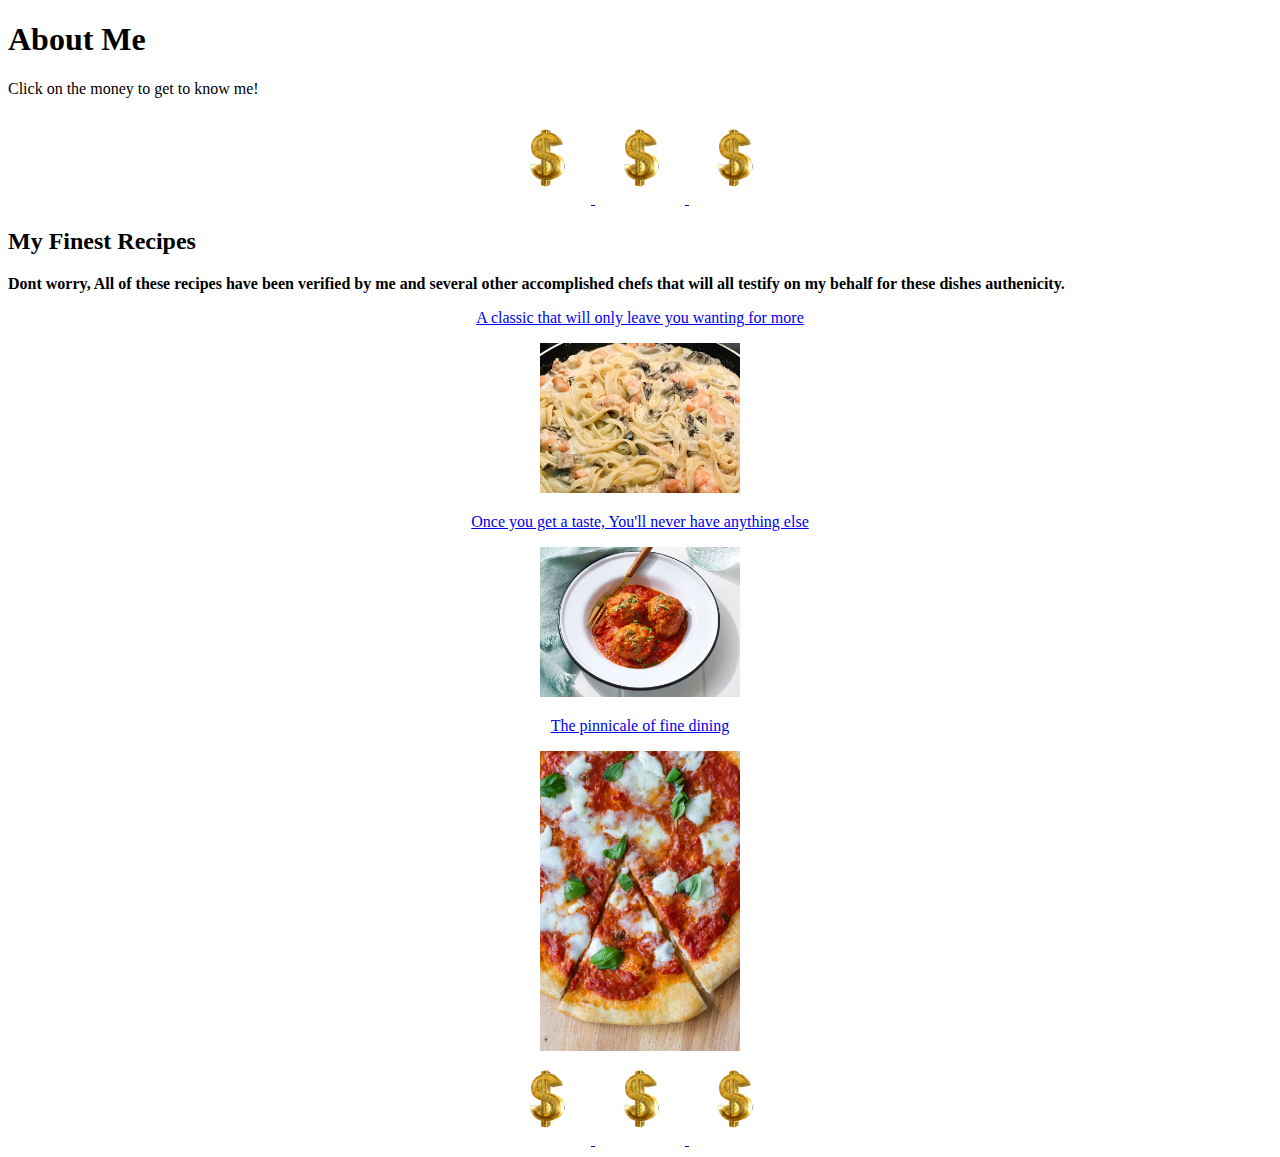
<file: index.html>
<!DOCTYPE html>
<html lang="en">
<head>
    <meta charset="UTF-8">
    <meta name="viewport" content="width=device-width, initial-scale=1.0">
    <title>Fine Italian Cuisine</title>
    <link rel="stylesheet" href="style.css">
</head>
<body>
    
    <h1>About Me</h1>
    <p>Click on the money to get to know me!</p>
    <div class="center">
        <a href="./about.html">
            <img src="./img/green.gif"alt="cash money" width="90">
        </a>
        <a href="./about.html">
            <img src="./img/green.gif"alt="cash money" width="90">
        </a>
        <a href="./about.html">
            <img src="./img/green.gif"alt="cash money" width="90">
        </a>
    </div>
    
    <h2>My Finest Recipes</h2>  
    <p class="start-text"><strong>Dont worry, All of these recipes have been verified by me and several other accomplished chefs that will all testify on my behalf for these dishes authenicity.</strong></p>
    <div class="center">
        <div clas="border">
            <a href="recipes/pasta.html" class="food">A classic that will only leave you wanting for more</a></li>
            <p></p>
                    <a href="recipes/pasta.html">
                        <img src="./img/pasta.jpg" alt="Alfredo Shrimp Pasta" width="200">
                    </a>
                </div>
            <p></p>
            <a href="recipes/meatball.html">Once you get a taste, You'll never have anything else</a></li>
            <p></p>
                    <a href="recipes/meatball.html">
                        <img src="./img/meatball.jpg"alt="Chef John's Italian Meatballs" width="200">
                    </a>
            <p></p>
            <a href="recipes/pizza.html">The pinnicale of fine dining</a></li>
            <p></p> 
                    <a href="recipes/pizza.html">
                        <img src="./img/pizza.jpg"alt="Italian Style Pizza" width="200">
                    </a>
        </div>
    </div>
    <div class="center">
        <a href="https://www.youtube.com/watch?v=fanfk_d8S5E">
            <img src="./img/green.gif"alt="cash money" width="90">
        </a>
        <a href="https://www.youtube.com/watch?v=fanfk_d8S5E">
            <img src="./img/green.gif"alt="cash money" width="90">
        </a>
        <a href="https://www.youtube.com/watch?v=fanfk_d8S5E">
            <img src="./img/green.gif"alt="cash money" width="90">
        </a>
    </div>
</body>
</html>
</file>
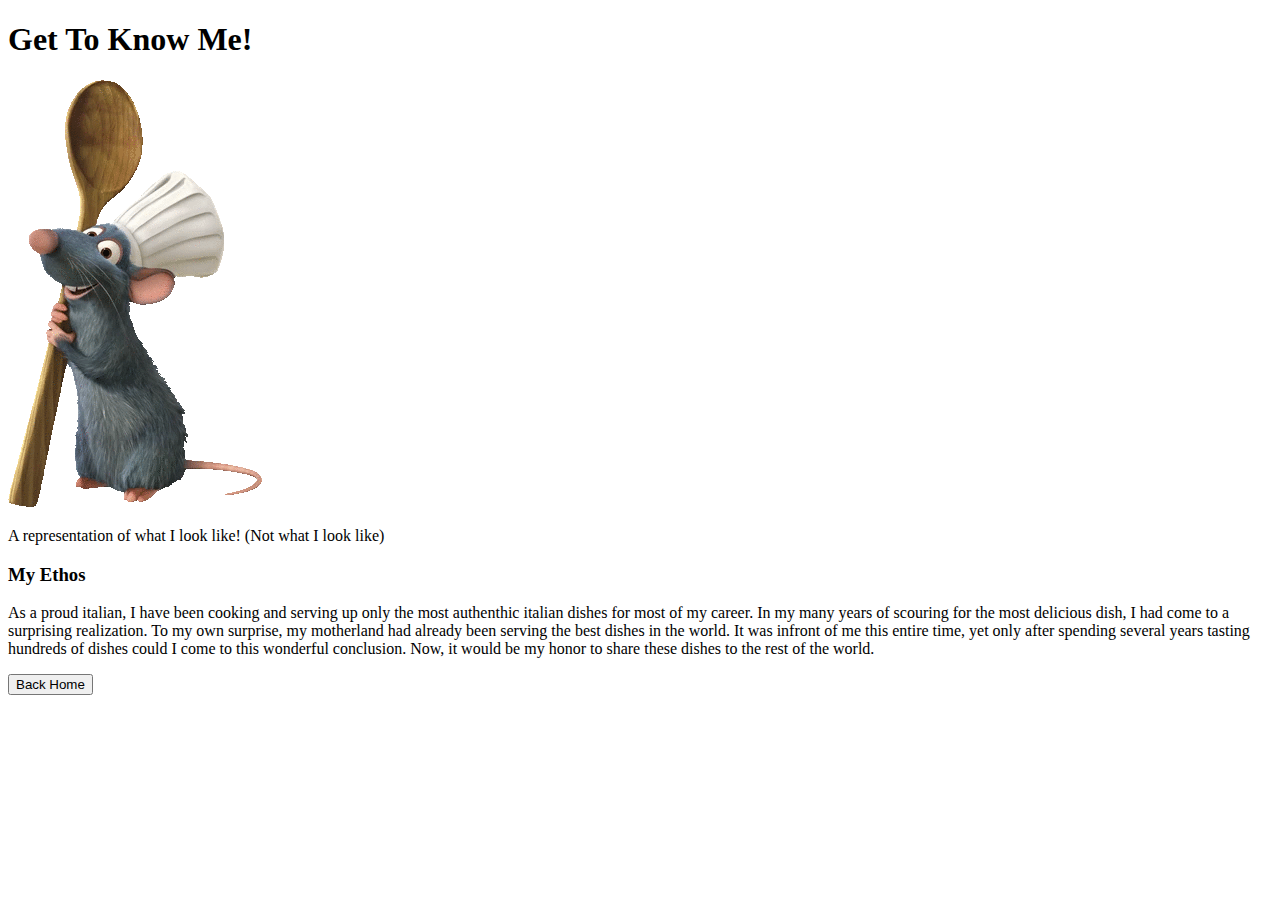
<file: about.html>
<!DOCTYPE html>
<html lang="en">
<head>
    <meta charset="UTF-8">
    <meta name="viewport" content="width=device-width, initial-scale=1.0">
    <title>Know Me!</title>
</head>
<body>
    <h1> Get To Know Me! </h1>
    <img src="./img/selfie.gif"alt="Chef Remy">
    <p>A representation of what I look like! (Not what I look like)</p>
    <h3>My Ethos</h3>
    <p>As a proud italian, I have been cooking and serving up only the most authenthic italian dishes for most of my career. In my many years of scouring for the most delicious dish, I had come to a surprising realization. To my own surprise, my motherland had already been serving the best dishes in the world. It was infront of me this entire time, yet only after spending several years tasting hundreds of dishes could I come to this wonderful conclusion. Now, it would be my honor to share these dishes to the rest of the world.</p>
    <a href="./index.html">
        <button>Back Home</button>
    </a>
</body>
</html>
</file>
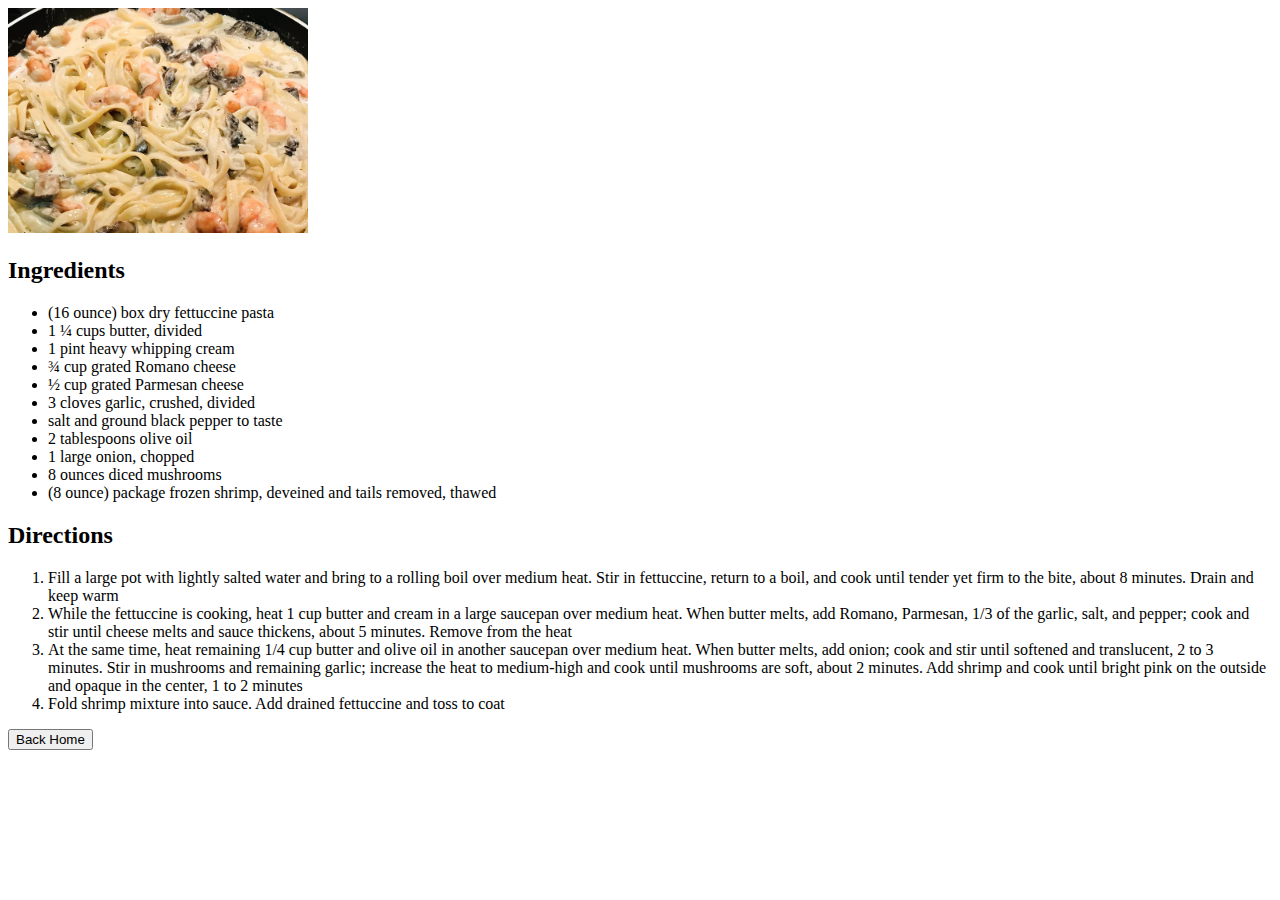
<file: recipes/pasta.html>
<!DOCTYPE html>
<html lang="en">
<head>
    <meta charset="UTF-8">
    <meta name="viewport" content="width=device-width, initial-scale=1.0">
    <title>Italian Pasta</title>
</head>
<body>
    <img src="../img/pasta.jpg" alt="Alfredo Shrimp Pasta" width="300">
    <h2>Ingredients</h2>
    <ul>
        <li>(16 ounce) box dry fettuccine pasta</li>
        <li>1 ¼ cups butter, divided</li> 
        <li>1 pint heavy whipping cream</li> 
        <li>¾ cup grated Romano cheese</li> 
        <li>½ cup grated Parmesan cheese</li> 
        <li>3 cloves garlic, crushed, divided</li> 
        <li>salt and ground black pepper to taste</li> 
        <li>2 tablespoons olive oil</li> 
        <li>1 large onion, chopped</li> 
        <li>8 ounces diced mushrooms</li> 
        <li>(8 ounce) package frozen shrimp, deveined and tails removed, thawed</li> 
    </ul>
    <h2>Directions</h2>
    <ol>
        <li>Fill a large pot with lightly salted water and bring to a rolling boil over medium heat. Stir in fettuccine, return to a boil, and cook until tender yet firm to the bite, about 8 minutes. Drain and keep warm</li>
        <li>While the fettuccine is cooking, heat 1 cup butter and cream in a large saucepan over medium heat. When butter melts, add Romano, Parmesan, 1/3 of the garlic, salt, and pepper; cook and stir until cheese melts and sauce thickens, about 5 minutes. Remove from the heat</li>
        <li>At the same time, heat remaining 1/4 cup butter and olive oil in another saucepan over medium heat. When butter melts, add onion; cook and stir until softened and translucent, 2 to 3 minutes. Stir in mushrooms and remaining garlic; increase the heat to medium-high and cook until mushrooms are soft, about 2 minutes. Add shrimp and cook until bright pink on the outside and opaque in the center, 1 to 2 minutes</li>
        <li>Fold shrimp mixture into sauce. Add drained fettuccine and toss to coat</li>
    </ol>
    <a href="../index.html">
        <button>Back Home</button>
    </a>
</body>
</html>
</file>
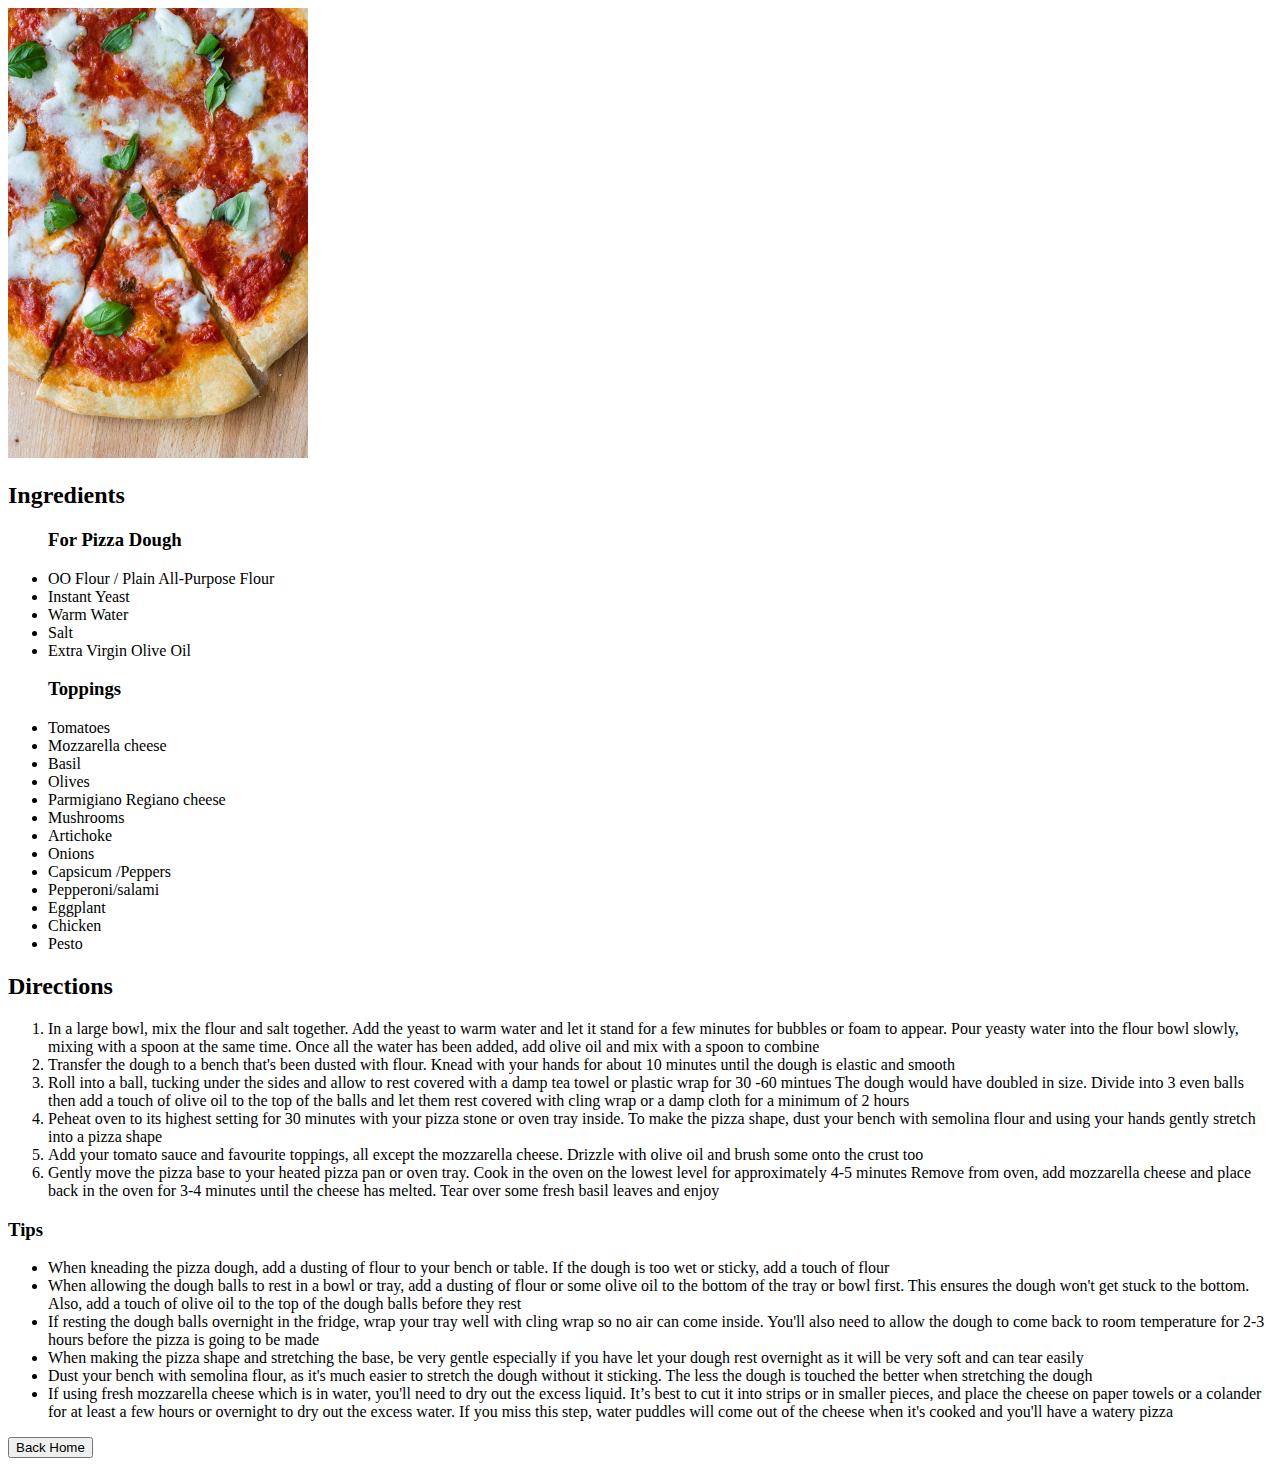
<file: recipes/pizza.html>
<!DOCTYPE html>
<html lang="en">
<head>
    <meta charset="UTF-8">
    <meta name="viewport" content="width=device-width, initial-scale=1.0">
    <title>Italian Pizza</title>
</head>
<body>
    <img src="../img/pizza.jpg"alt="Italian Style Pizza" width="300">
    <h2>Ingredients</h2>
    <ul>
        <h3>For Pizza Dough</h3>
            <li>OO Flour / Plain All-Purpose Flour</li>
            <li>Instant Yeast</li>
            <li>Warm Water</li>
            <li>Salt</li>
            <li>Extra Virgin Olive Oil</li>
        <h3>Toppings</h3>
            <li>Tomatoes</li>
            <li>Mozzarella cheese</li>
            <li>Basil</li>
            <li>Olives</li>
            <li>Parmigiano Regiano cheese</li>
            <li>Mushrooms</li>
            <li>Artichoke</li>
            <li>Onions</li>
            <li>Capsicum /Peppers</li>
            <li>Pepperoni/salami</li>
            <li>Eggplant</li>
            <li>Chicken</li>
            <li>Pesto</li>
    </ul>
    <h2>Directions</h2>
    <ol>
        <li>In a large bowl, mix the flour and salt together. Add the yeast to warm water and let it stand for a few minutes for bubbles or foam to appear.
            Pour yeasty water into the flour bowl slowly, mixing with a spoon at the same time. Once all the water has been added, add olive oil and mix with a spoon to combine</li>
        <li>Transfer the dough to a bench that's been dusted with flour. Knead with your hands for about 10 minutes until the dough is elastic and smooth</li>
        <li>Roll into a ball, tucking under the sides and allow to rest covered with a damp tea towel or plastic wrap for 30 -60 mintues
            The dough would have doubled in size. Divide into 3 even balls then add a touch of olive oil to the top of the balls and let them rest covered with cling wrap or a damp cloth for a minimum of 2 hours</li>
        <li>Peheat oven to its highest setting for 30 minutes with your pizza stone or oven tray inside. 
            To make the pizza shape, dust your bench with semolina flour and using your hands gently stretch into a pizza shape</li>
        <li>Add your tomato sauce and favourite toppings, all except the mozzarella cheese. Drizzle with olive oil and brush some onto the crust too</li>
        <li>Gently move the pizza base to your heated pizza pan or oven tray. Cook in the oven on the lowest level for approximately 4-5 minutes
            Remove from oven, add mozzarella cheese and place back in the oven for 3-4 minutes until the cheese has melted.
            Tear over some fresh basil leaves and enjoy</li>
    </ol>
    <h3>Tips</h3>
    <ul>
        <li>When kneading the pizza dough, add a dusting of flour to your bench or table. If the dough is too wet or sticky, add a touch of flour</li>
        <li>When allowing the dough balls to rest in a bowl or tray, add a dusting of flour or some olive oil to the bottom of the tray or bowl first. This ensures the dough won't get stuck to the bottom. Also, add a touch of olive oil to the top of the dough balls before they rest</li>
        <li>If resting the dough balls overnight in the fridge, wrap your tray well with cling wrap so no air can come inside. You'll also need to allow the dough to come back to room temperature for 2-3 hours before the pizza is going to be made</li>
        <li>When making the pizza shape and stretching the base, be very gentle especially if you have let your dough rest overnight as it will be very soft and can tear easily</li>
        <li>Dust your bench with semolina flour, as it's much easier to stretch the dough without it sticking. The less the dough is touched the better when stretching the dough</li>
        <li>If using fresh mozzarella cheese which is in water, you'll need to dry out the excess liquid. It’s best to cut it into strips or in smaller pieces, and place the cheese on paper towels or a colander for at least a few hours or overnight to dry out the excess water. If you miss this step, water puddles will come out of the cheese when it's cooked and you'll have a watery pizza</li>
    </ul>
    <a href="../index.html">
        <button>Back Home</button>
    </a>
</body>
</html>
</file>
<file: style.css>
.center {
    text-align: center;
}

.container {
    border: 2px red;
}

.background {
    background-color: red;
}

.border {
    border: 2px red;
}
</file>
